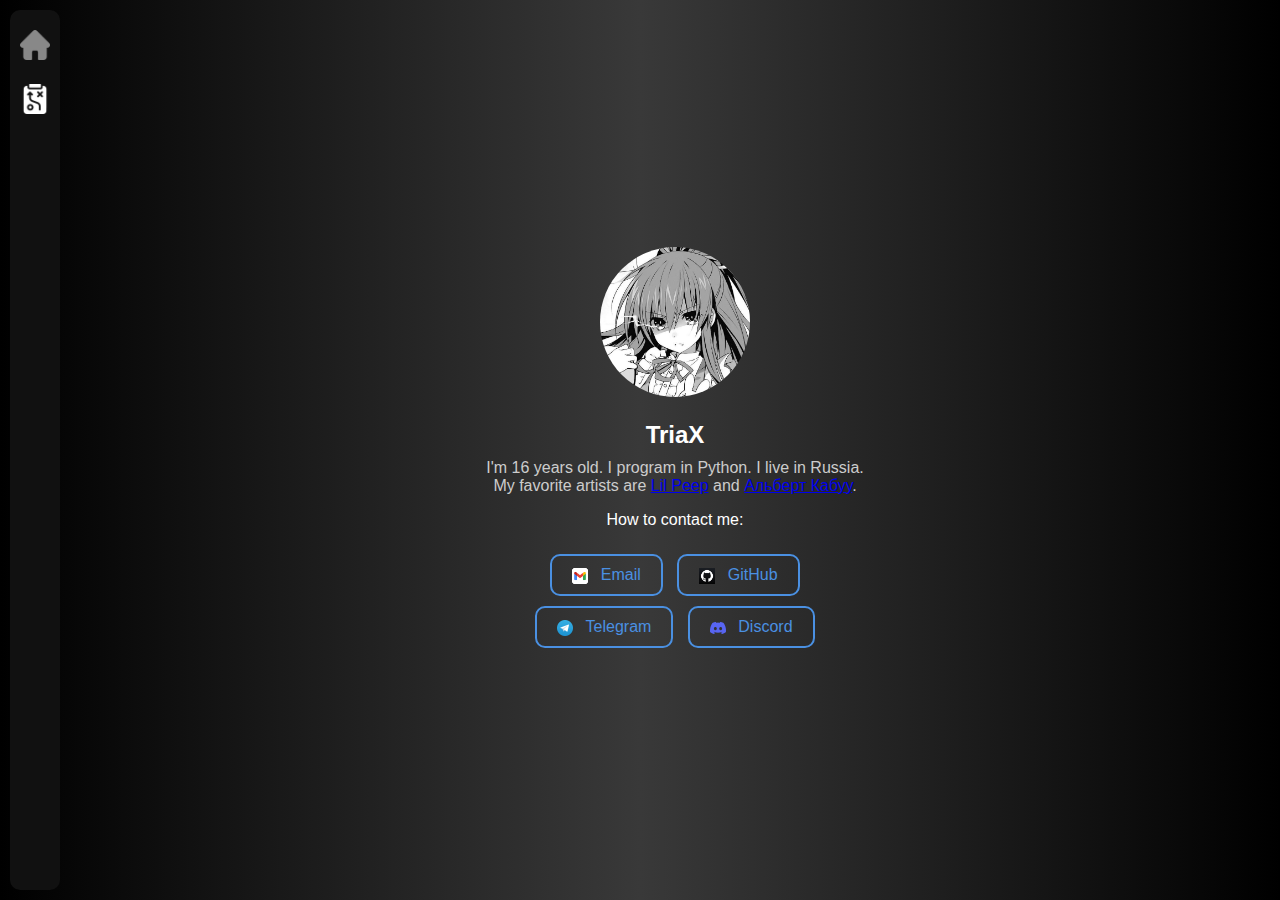
<file: index.html>
<!DOCTYPE html>
<html lang="en">
<head>
    <meta charset="UTF-8">
    <meta name="author" content="TriaX">
    <meta name="viewport" content="width=device-width, initial-scale=1.0">
    <title>TriaX Profile Page</title>
    <link rel="stylesheet" href="styles.css">
</head>
<body>
    <div class="container">
        <div class="sidebar">
            <div class="icon" id="profile-button">
                <img src="assets/home_white.png" alt="Profile">
            </div>
            <div class="icon" id="plans-button">
                <img src="assets/plans_white.png" alt="Plans">
            </div>
        </div>
        <div class="main-content">
            <div class="profile-header">
                <img src="assets/tohka.png" alt="Profile Image" class="profile-image">
                <h1 class="profile-name">TriaX</h1>
                <p class="profile-text">
                    I'm 16 years old. I program in Python. I live in Russia. My favorite artists are
                    <a href="https://en.wikipedia.org/wiki/Lil_Peep" target="_blank">Lil Peep</a> and
                    <a href="https://neolurk.org/wiki/%D0%90%D0%BB%D1%8C%D0%B1%D0%B5%D1%80%D1%82_%D0%BA%D0%B0%D0%B1%D1%83%D1%83" target="_blank">Альберт Кабуу</a>.
                </p>
                <p class="how-to-contact">How to contact me:</p>
                <div class="contact-buttons">
                    <a href="mailto:triax.official.1@gmail.com" class="button">
                        <img src="assets/gmail.png" alt="Email Icon"> Email
                    </a>
                    <a href="https://github.com/Tr1aX-L" class="button" target="_blank">
                        <img src="assets/github.png" alt="GitHub Icon"> GitHub
                    </a>
                    <a href="https://t.me/batruder" class="button" target="_blank">
                        <img src="assets/telegram.png" alt="Telegram Icon"> Telegram
                    </a>
                    <a href="https://discord.gg/pT6nxDffvA" class="button" target="_blank">
                        <img src="assets/discord.png" alt="Discord Icon"> Discord
                    </a>
                </div>
            </div>
        </div>
    </div>
    <script src="index.js"></script>
</body>
</html>
</file>
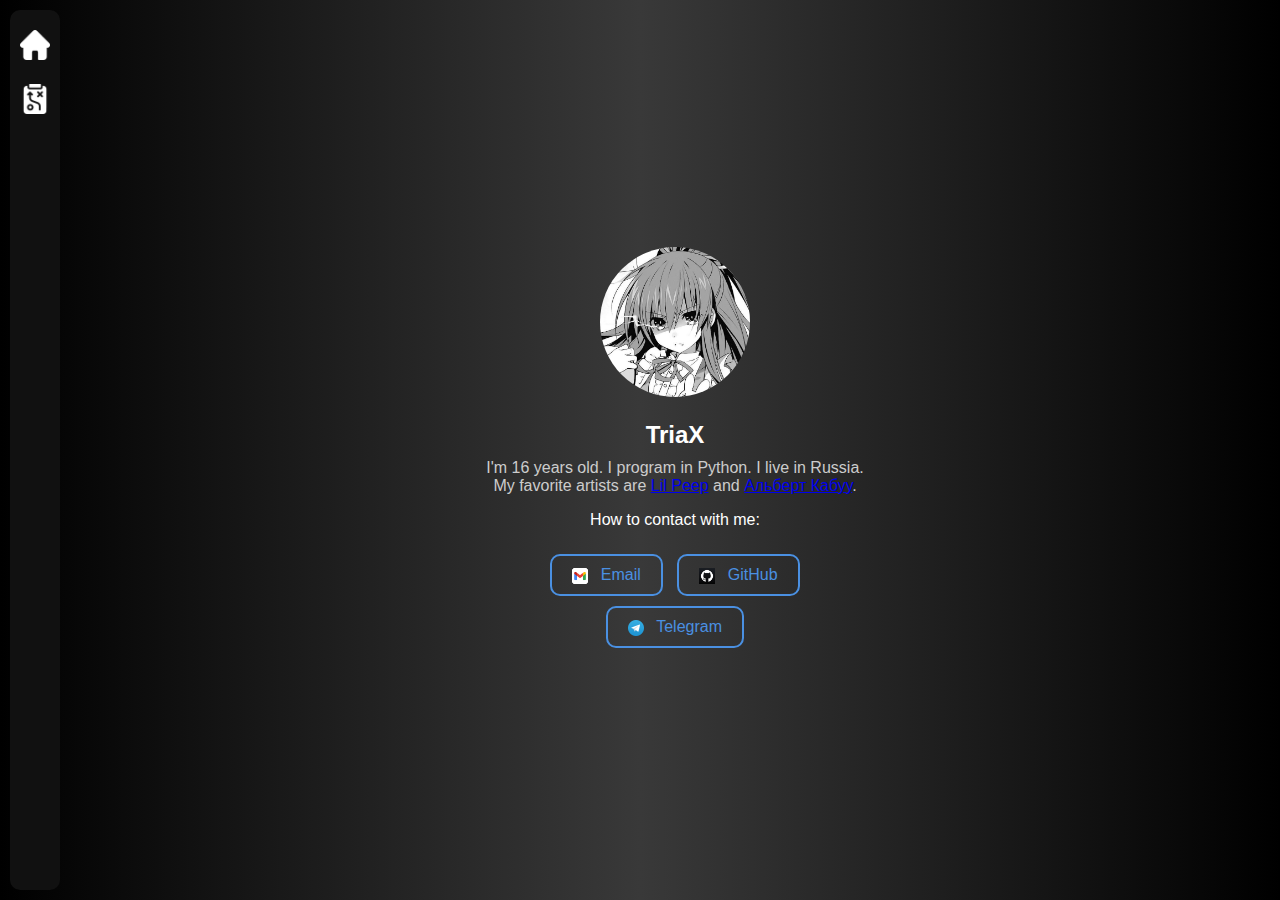
<file: templates/index.html>
<!DOCTYPE html>
<html lang="en">
<head>
    <meta charset="UTF-8">
    <meta name="author" content="TriaX">
    <meta name="viewport" content="width=device-width, initial-scale=1.0">
    <title>TriaX Profile Page</title>
    <link rel="stylesheet" href="../static/css/styles.css">
</head>
<body>
    <div class="container">
        <div class="sidebar">
            <div class="profile icon" id="profile-button">
                <img src="../assets/home.png" alt="Profile">
            </div>
            <div class="plans icon" id="plans-button">
                <img src="../assets/plans.png" alt="Plans">
            </div>
        </div>
        <div class="main-content">
            <div class="profile-header">
                <img src="../assets/tohka.png" alt="Profile Image" class="profile-image">
                <h1 class="profile-name">TriaX</h1>
                <p class="profile-text">
                    I'm 16 years old. I program in Python. I live in Russia. My favorite artists are
                    <a href="https://en.wikipedia.org/wiki/Lil_Peep">Lil Peep</a> and
                    <a href="https://neolurk.org/wiki/%D0%90%D0%BB%D1%8C%D0%B1%D0%B5%D1%80%D1%82_%D0%BA%D0%B0%D0%B1%D1%83%D1%83">Альберт Кабуу</a>.
                </p>
                <p class="how-to-contact">How to contact with me:</p>
                <div class="contact-buttons">
                    <a href="mailto:triax.official.1@gmail.com" class="button">
                        <img src="../assets/gmail.png" alt="Email Icon"> Email
                    </a>
                    <a href="https://github.com/Tr1aX-L" class="button">
                        <img src="../assets/github.png" alt="GitHub Icon"> GitHub
                    </a>
                    <a href="https://t.me/batruder" class="button">
                        <img src="../assets/telegram.png" alt="Telegram Icon"> Telegram
                    </a>
                </div>
            </div>
        </div>
    </div>
    <script src="../static/js/index.js"></script>
</body>
</html>
</file>
<file: styles.css>
body {
    margin: 0;
    font-family: Arial, sans-serif;
    background: linear-gradient(90deg, rgba(0, 0, 0, 1) 0%, rgb(57, 57, 57) 50%, rgba(0, 0, 0, 1) 100%);
    color: #ffffff;
}

.container {
    display: flex;
    height: 100vh;
}

.sidebar {
    width: 50px;
    background-color: #111111;
    display: flex;
    flex-direction: column;
    align-items: center;
    padding-top: 20px;
    border-radius: 10px;
    margin: 10px;
}

.icon {
    margin-bottom: 20px;
    cursor: pointer;
}

.icon img {
    width: 30px;
    height: 30px;
    transition: filter 0.3s;
}

.icon.active img {
    filter: brightness(0.5);
}

.main-content {
    flex-grow: 1;
    display: flex;
    flex-direction: column;
    align-items: center;
    justify-content: center;
    padding: 20px;
}

.profile-header {
    text-align: center;
    max-width: 400px;
}

.profile-image {
    width: 150px;
    height: 150px;
    border-radius: 50%;
    margin-bottom: 20px;
}

.profile-name {
    font-size: 24px;
    margin: 0;
}

.profile-text {
    margin-top: 10px;
    font-size: 16px;
    color: #cccccc;
    transition: opacity 0.3s, transform 0.3s;
}

.contact-buttons {
    margin-top: 20px;
    text-align: center;
}

.button {
    display: inline-block;
    border: 2px solid #4a90e2;
    border-radius: 10px;
    color: #4a90e2;
    padding: 10px 20px;
    text-decoration: none;
    font-size: 16px;
    margin: 5px;
    transition: background-color 0.3s, color 0.3s;
    position: relative;
}

.button img {
    max-width: 16px;
    max-height: 16px;
    vertical-align: middle;
    margin-right: 8px;
}

.button:hover {
    background-color: #4a90e2;
    color: #ffffff;
}

.hidden {
    opacity: 0;
    transform: translateY(-5px);
}

.dimmed {
    opacity: 0.5;
    pointer-events: none;
}

.active {
    opacity: 1;
}
</file>
<file: static/css/styles.css>
body {
    margin: 0;
    font-family: Arial, sans-serif;
    background: rgb(0,0,0);
    background: linear-gradient(90deg, rgba(0,0,0,1) 0%, rgb(57, 57, 57) 50%, rgba(0,0,0,1) 100%);
    color: #ffffff;
}

.container {
    display: flex;
    height: 100vh;
}

.sidebar {
    width: 50px;
    background-color: #111111;
    display: flex;
    flex-direction: column;
    align-items: center;
    padding-top: 20px;
    border-radius: 10px;
    margin: 10px;
}

.icon {
    margin-bottom: 20px;
    cursor: pointer;
}

.icon img {
    width: 30px;
    height: 30px;
    transition: filter 0.3s;
}

.icon.active img {
    filter: brightness(0.5);
}

.main-content {
    flex-grow: 1;
    display: flex;
    flex-direction: column;
    align-items: center;
    justify-content: center;
    padding: 20px;
}

.profile-header {
    text-align: center;
    max-width: 400px;
}

.profile-image {
    width: 150px;
    height: 150px;
    border-radius: 50%;
    margin-bottom: 20px;
}

.profile-name {
    font-size: 24px;
    margin: 0;
}

.profile-text {
    margin-top: 10px;
    font-size: 16px;
    color: #cccccc;
    transition: opacity 0.3s, transform 0.3s;
    opacity: 1;
    transform: translateY(0);
}

.contact-buttons {
    margin-top: 20px;
    text-align: center;
}

.button {
    display: inline-block;
    border: 2px solid #4a90e2;
    border-radius: 10px;
    color: #4a90e2;
    padding: 10px 20px;
    text-decoration: none;
    font-size: 16px;
    margin: 5px;
    transition: background-color 0.3s, color 0.3s;
    position: relative;
}

.button img {
    max-width: 16px;
    max-height: 16px;
    vertical-align: middle;
    margin-right: 8px;
}

.button i {
    margin-right: 8px;
}

.button:hover {
    background-color: #4a90e2;
    color: #ffffff;
}

.hidden {
    opacity: 0;
    transform: translateY(-5px);
}
</file>
